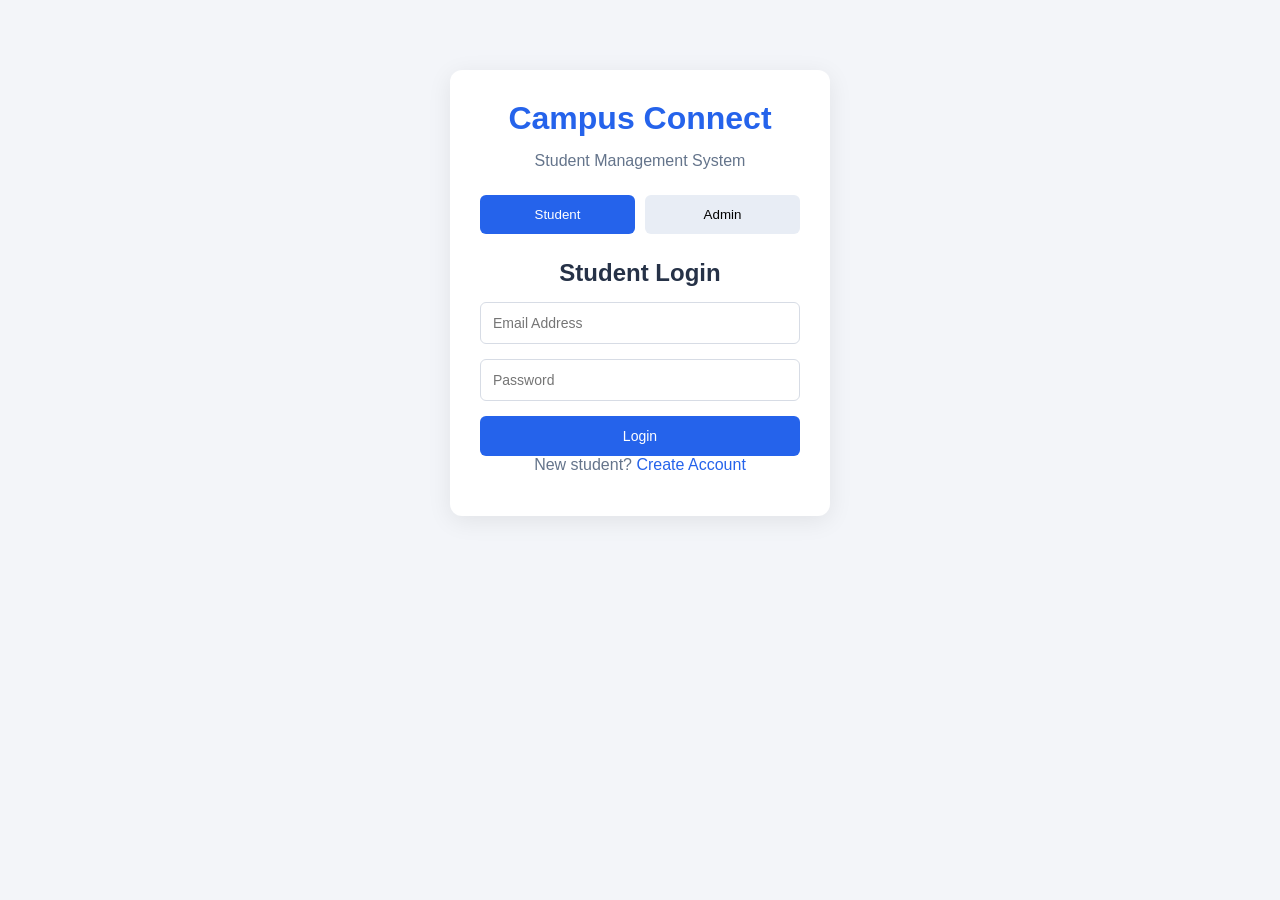
<file: index.html>
<!DOCTYPE html>
<html>
<head>
    <title>Campus Connect - Login</title>
    <link rel="stylesheet" href="style.css">
</head>
<body>
    <div class="login-box">
        <h1>Campus Connect</h1>
        <p>Student Management System</p>
        <div class="login-tabs">
            <button type="button" id="studentTab" class="active">Student</button>
            <button type="button" id="adminTab">Admin</button>
        </div>
        <form id="loginForm">
            <h2 id="loginTitle">Student Login</h2>
            <input type="email" id="email" placeholder="Email Address" required>
            <input type="password" id="password" placeholder="Password" required>
            <button type="submit" class="btn">Login</button>
        </form>
        <div id="signupBox">
            <p>New student? <a href="#" id="signupLink">Create Account</a></p>
        </div>
        <form id="signupForm" class="hidden">
            <h2>Student Signup</h2>
            <input type="text" id="name" placeholder="Full Name" required>
            <input type="email" id="signupEmail" placeholder="Email Address" required>
            <input type="password" id="signupPassword" placeholder="Create Password" minlength="6" required>
            <button type="submit" class="btn">Sign Up</button>
            <p><a href="#" id="loginLink">Back to Login</a></p>
        </form>
        <p id="message"></p>
    </div>
    <script src="script.js"></script>
</body>
</html>
</file>
<file: style.css>
/* General Styling */

* {
    margin: 0;
    padding: 0;
    box-sizing: border-box;
    font-family: Arial, sans-serif;
}

body {
    background: #f3f5f9;
    color: #263247;
}

h1, h2, h3 {
    margin-bottom: 15px;
}

p {
    margin-bottom: 12px;
    color: #64748b;
}

a {
    text-decoration: none;
    color: #2563eb;
}

input, select {
    width: 100%;
    padding: 12px;
    border: 1px solid #d7dce5;
    border-radius: 6px;
    margin-bottom: 15px;
    font-size: 14px;
}

button {
    cursor: pointer;
    border: none;
}

/* Login Page */

.login-box {
    width: 380px;
    max-width: 90%;
    background: white;
    padding: 30px;
    margin: 70px auto;
    border-radius: 12px;
    text-align: center;
    box-shadow: 0 5px 25px rgba(0, 0, 0, 0.08);
}

.login-box h1 {
    color: #2563eb;
}

.login-box h2 {
    margin-top: 20px;
}

.login-tabs {
    display: flex;
    gap: 10px;
    margin: 25px 0;
}

.login-tabs button {
    width: 50%;
    padding: 12px;
    background: #e8edf5;
    border-radius: 6px;
}

.login-tabs .active {
    background: #2563eb;
    color: white;
}

.btn {
    background: #2563eb;
    color: white;
    padding: 12px 18px;
    border-radius: 6px;
    font-size: 14px;
}

.btn:hover {
    background: #1d4ed8;
}

.login-box .btn {
    width: 100%;
}

.hidden {
    display: none;
}

#message, .message {
    color: #dc2626;
    margin-top: 12px;
}

/* Main Layout */

.layout {
    display: flex;
    min-height: 100vh;
}

.sidebar {
    width: 230px;
    background: #172554;
    color: white;
    padding: 25px 18px;
    flex-shrink: 0;
}

.sidebar h2 {
    color: white;
    font-size: 21px;
}

.sidebar p {
    color: #bfdbfe;
    margin-bottom: 30px;
}

.sidebar a {
    display: block;
    color: #dbeafe;
    padding: 13px;
    margin-bottom: 8px;
    border-radius: 6px;
}

.sidebar a:hover,
.sidebar a.selected {
    background: #2563eb;
    color: white;
}

.logoutBtn {
    width: 100%;
    padding: 12px;
    margin-top: 25px;
    background: #dc2626;
    color: white;
    border-radius: 6px;
}

.main-content {
    flex: 1;
    padding: 30px;
    min-width: 0;
}

.topbar {
    display: flex;
    justify-content: space-between;
    align-items: center;
    flex-wrap: wrap;
    margin-bottom: 30px;
}

.topbar h1 {
    color: #172554;
}

/* Dashboard Cards */

.stats {
    display: grid;
    grid-template-columns: repeat(3, 1fr);
    gap: 20px;
    margin: 25px 0;
}

.stat-card {
    background: white;
    padding: 25px;
    border-radius: 10px;
    border-left: 4px solid #2563eb;
    box-shadow: 0 3px 12px rgba(0, 0, 0, 0.04);
}

.stat-card h3 {
    font-size: 15px;
    color: #64748b;
}

.stat-card h1 {
    color: #2563eb;
    font-size: 30px;
}

/* Content Sections */

.content-box {
    background: white;
    padding: 25px;
    margin-bottom: 25px;
    border-radius: 10px;
    box-shadow: 0 3px 12px rgba(0, 0, 0, 0.04);
}

.form-grid {
    display: grid;
    grid-template-columns: repeat(2, 1fr);
    gap: 12px;
}

.form-grid input,
.form-grid select {
    margin-bottom: 5px;
}

.form-grid .btn {
    width: fit-content;
}

/* Tables */

.table-container {
    width: 100%;
    overflow-x: auto;
}

table {
    width: 100%;
    border-collapse: collapse;
    margin-top: 15px;
    min-width: 550px;
}

th, td {
    padding: 14px;
    text-align: left;
    border-bottom: 1px solid #e5e7eb;
}

th {
    background: #eff6ff;
    color: #1e40af;
}

td {
    font-size: 14px;
}

.delete-btn {
    background: #dc2626;
    color: white;
    padding: 8px 12px;
    border-radius: 5px;
}

.delete-btn:hover {
    background: #b91c1c;
}

/* Student Courses */

.course-grid {
    display: grid;
    grid-template-columns: repeat(2, 1fr);
    gap: 18px;
    margin-top: 20px;
}

.course-card {
    background: #f8fafc;
    border: 1px solid #e2e8f0;
    border-radius: 8px;
    padding: 20px;
}

.course-card h3 {
    color: #1d4ed8;
}

.course-card p {
    margin-bottom: 10px;
}

.course-card button:disabled {
    background: #16a34a;
    cursor: not-allowed;
}

/* Responsive Design */

@media (max-width: 800px) {
    .layout {
        flex-direction: column;
    }

    .sidebar {
        width: 100%;
    }

    .sidebar a {
        display: inline-block;
    }

    .logoutBtn {
        width: auto;
        margin-top: 10px;
    }

    .main-content {
        padding: 18px;
    }

    .stats {
        grid-template-columns: 1fr;
    }

    .course-grid {
        grid-template-columns: 1fr;
    }
}

@media (max-width: 500px) {
    .form-grid {
        grid-template-columns: 1fr;
    }

    .topbar {
        display: block;
    }
}
</file>
